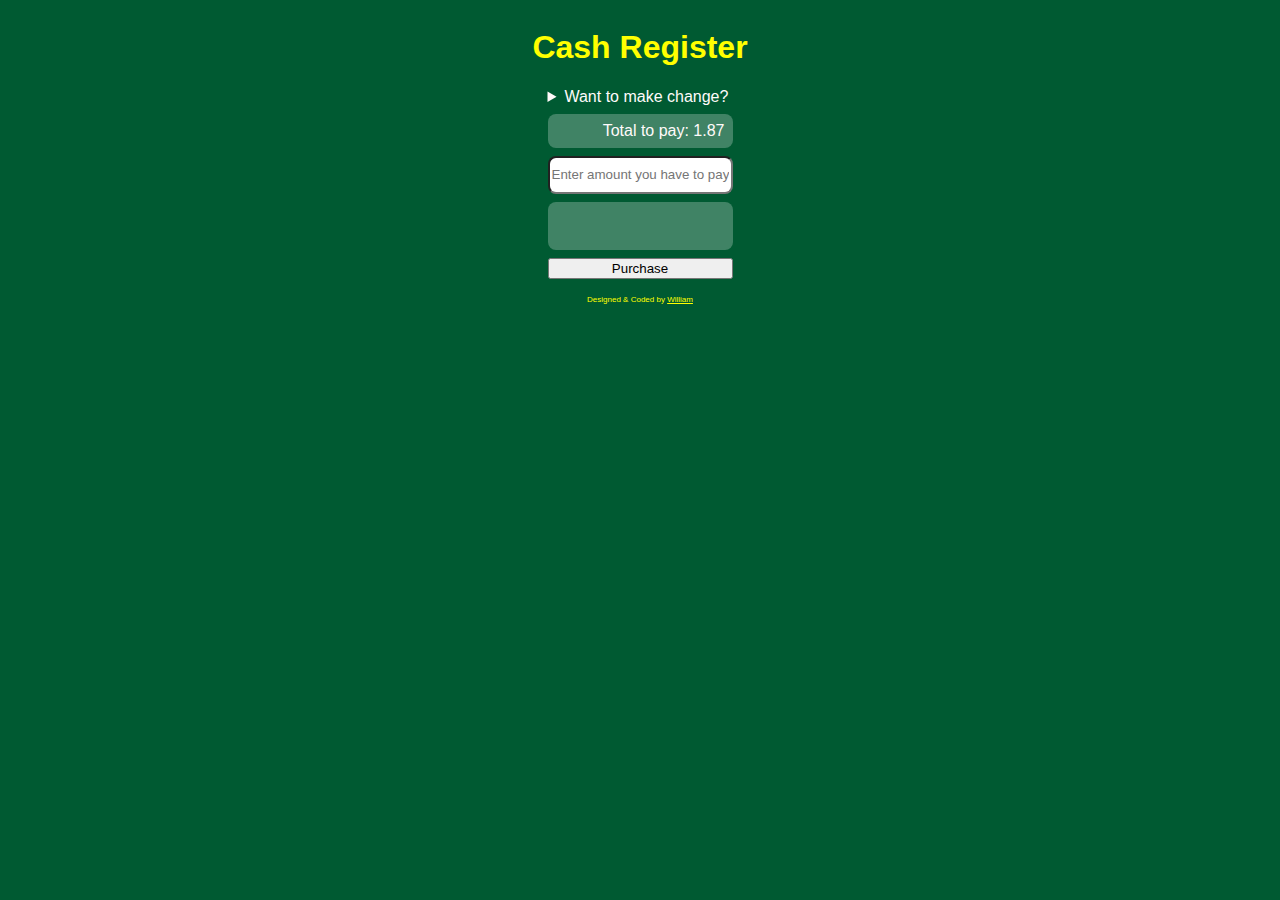
<file: fcc-JSADS-BETA-Cash-Register/index.html>
<!DOCTYPE html>
<html lang="en">
<head>
    <meta charset="UTF-8">
    <meta name="viewport" content="width=device-width, initial-scale=1.0">
    <link rel="stylesheet" href="./styles.css">
    <title>Cash Register</title>
</head>
<body>
    <header><h1>Cash Register</h1></header>
    <div id="register" >
        <details>
            <summary>Want to make change?</summary>
            You are at the till in the shop and time has come to pay.
            The till has a limited capacity and only accepts cash. Try 
            entering numeric values and see how much change you are due.
        </details>
        <div id="to-pay"></div>
        <input id="cash" type="text" placeholder="Enter amount you have to pay">
        <div id="change-due"></div>
        <button id="purchase-btn">Purchase</button>
        <div id="signature">
            <p>Designed & Coded by <a href="https://www.freecodecamp.org/wil-1-am" target="_blank"> William</a></p>
        </div>
    </div>
    <script src="./script.js"></script>
</body>
</html>
</file>
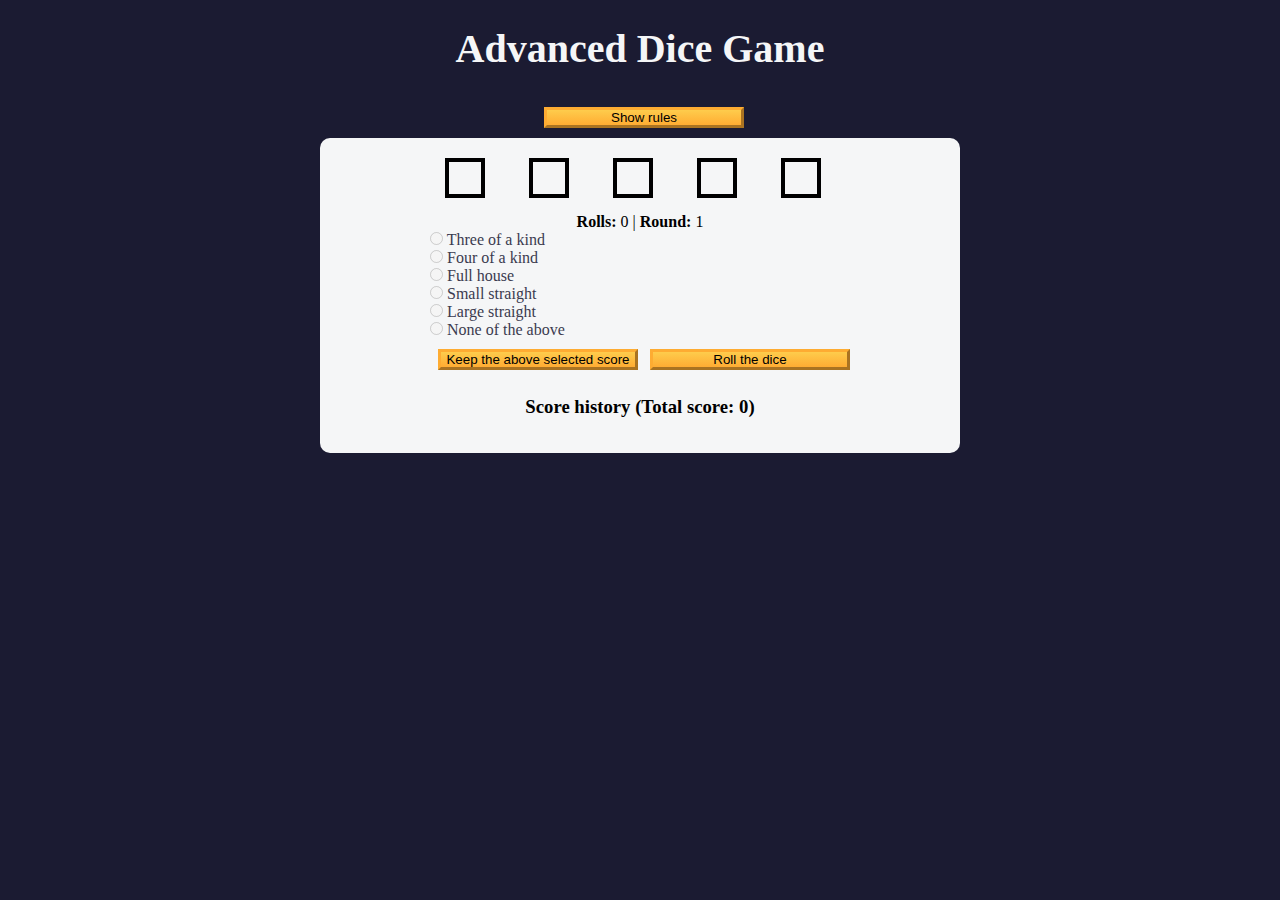
<file: fcc-JSADS-BETA-Dice-Game/index.html>
<!DOCTYPE html>
<html lang="en">

<head>
  <meta charset="utf-8" />
  <meta name="viewport" content="width=device-width, initial-scale=1.0" />
  <title>Advanced Dice Game</title>
  <link rel="stylesheet" href="styles.css" />
</head>

<body>
  <header>
    <h1>Advanced Dice Game</h1>
    <button class="btn" id="rules-btn" type="button">Show rules</button>
    <div class="rules-container">
      <h2>Rules</h2>
      <ul>
        <li>There are total of six rounds</li>
        <li>You can only roll the dice three times per round</li>
        <li>To start the game, roll the dice</li>
        <li>
          Then, choose from one of the selected scores or roll the dice again
        </li>
        <li>
          If you choose a selected score, then you will move to the next round
        </li>
        <li>
          If you decline to choose a selected score, then you can roll the
          dice again two more times
        </li>
      </ul>
      <h2 class="points">Points</h2>
      <ul>
        <li>Three of a kind: Sum of all five dice</li>
        <li>Four of a kind: Sum of all five dice</li>
        <li>Full house: Three of a kind and a pair - 25 points</li>
        <li>
          Small straight: Four of the dice have consecutive values - 30 points
        </li>
        <li>
          Large straight: All five dice have consecutive values - 40 points
        </li>
      </ul>
    </div>
  </header>

  <main>
    <form id="game">
      <div id="dice">
        <div class="die"></div>
        <div class="die"></div>
        <div class="die"></div>
        <div class="die"></div>
        <div class="die"></div>
      </div>

      <p class="rounds-text">
        <strong>Rolls:</strong> <span id="current-round-rolls">0</span> |
        <strong>Round:</strong> <span id="current-round">1</span>
      </p>

      <div id="score-options">
        <div>
          <input type="radio" name="score-options" id="three-of-a-kind" value="three-of-a-kind" disabled />
          <label for="three-of-a-kind">Three of a kind<span></span></label>
        </div>
        <div>
          <input type="radio" name="score-options" id="four-of-a-kind" value="four-of-a-kind" disabled />
          <label for="four-of-a-kind">Four of a kind<span></span></label>
        </div>
        <div>
          <input type="radio" name="score-options" id="full-house" value="full-house" disabled />
          <label for="full-house">Full house<span></span></label>
        </div>
        <div>
          <input type="radio" name="score-options" id="small-straight" value="small-straight" disabled />
          <label for="small-straight">Small straight<span></span></label>
        </div>
        <div>
          <input type="radio" name="score-options" id="large-straight" value="large-straight" disabled />
          <label for="large-straight">Large straight<span></span></label>
        </div>

        <div>
          <input type="radio" name="score-options" id="none" value="none" disabled />
          <label for="none">None of the above<span></span></label>
        </div>
      </div>

      <button class="btn" id="keep-score-btn" type="button">
        Keep the above selected score
      </button>
      <button class="btn" id="roll-dice-btn" type="button">
        Roll the dice
      </button>
    </form>

    <div id="scores">
      <h3>Score history (Total score: <span id="total-score">0</span>)</h3>
      <ol id="score-history"></ol>
    </div>
  </main>
  <script src="./script.js"></script>
</body>

</html>
</file>
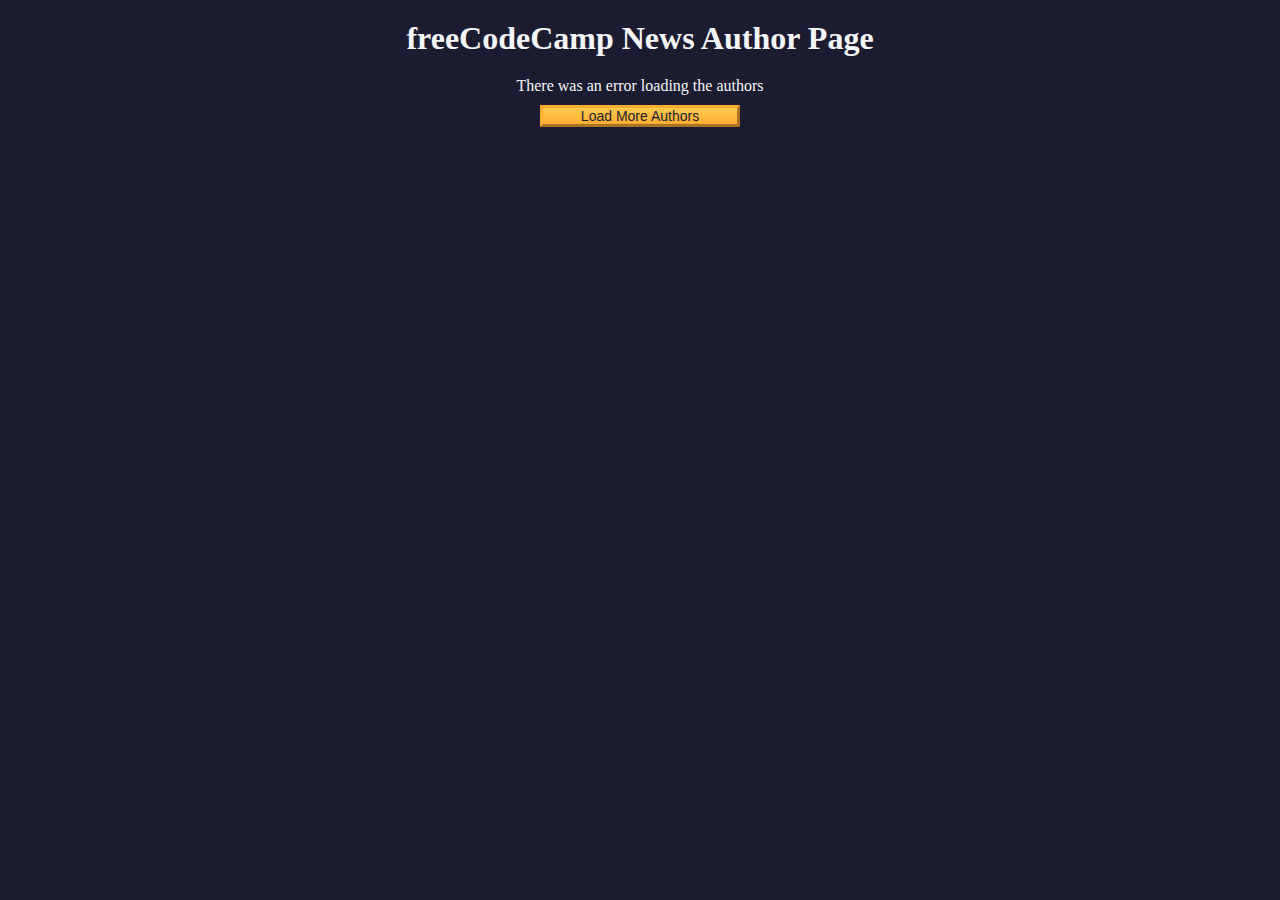
<file: fcc-JSADS-BETA-Fetch&Promises/index.html>
<!DOCTYPE html>
<html lang="en">
  <head>
    <meta charset="UTF-8" />
    <meta http-equiv="X-UA-Compatible" content="IE=edge" />
    <meta name="viewport" content="width=device-width, initial-scale=1.0" />
    <title>freeCodeCamp News Author Page</title>
    <link rel="stylesheet" href="./styles.css" />
  </head>
  <body>
    <h1 class="title">freeCodeCamp News Author Page</h1>

    <main>
      <div id="author-container"></div>
      <button class="btn" id="load-more-btn">Load More Authors</button>
    </main>

    <script src="./script.js"></script>
  </body>
</html>
</file>
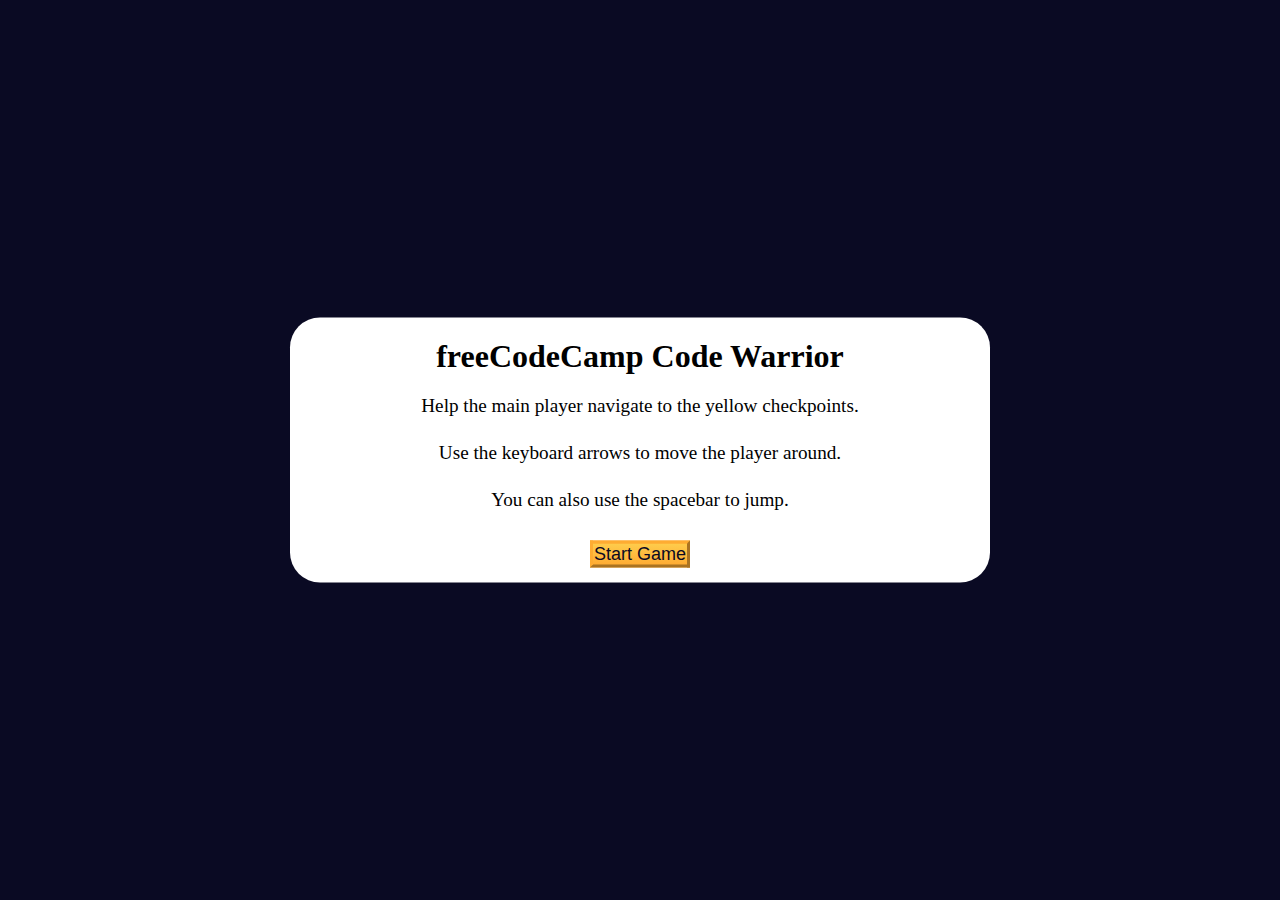
<file: fcc-JSADS-BETA-OOP-Platformer-Game/index.html>
<!DOCTYPE html>
<html lang="en">
  <head>
    <meta charset="UTF-8" />
    <meta http-equiv="X-UA-Compatible" content="IE=edge" />
    <meta name="viewport" content="width=device-width, initial-scale=1.0" />
    <title>Learn Intermediate OOP by Building a Platformer Game</title>
    <link rel="stylesheet" href="./styles.css" />
  </head>
  <body>
    <div class="start-screen">
      <h1 class="main-title">freeCodeCamp Code Warrior</h1>
      <p class="instructions">
        Help the main player navigate to the yellow checkpoints.
      </p>
      <p class="instructions">
        Use the keyboard arrows to move the player around.
      </p>
      <p class="instructions">You can also use the spacebar to jump.</p>

      <div class="btn-container">
        <button class="btn" id="start-btn">Start Game</button>
      </div>
    </div>

    <div class="checkpoint-screen">
      <h2>Congrats!</h2>
      <p>You reached the last checkpoint.</p>
    </div>

    <canvas id="canvas"></canvas>

    <script src="./script.js"></script>
  </body>
</html>
</file>
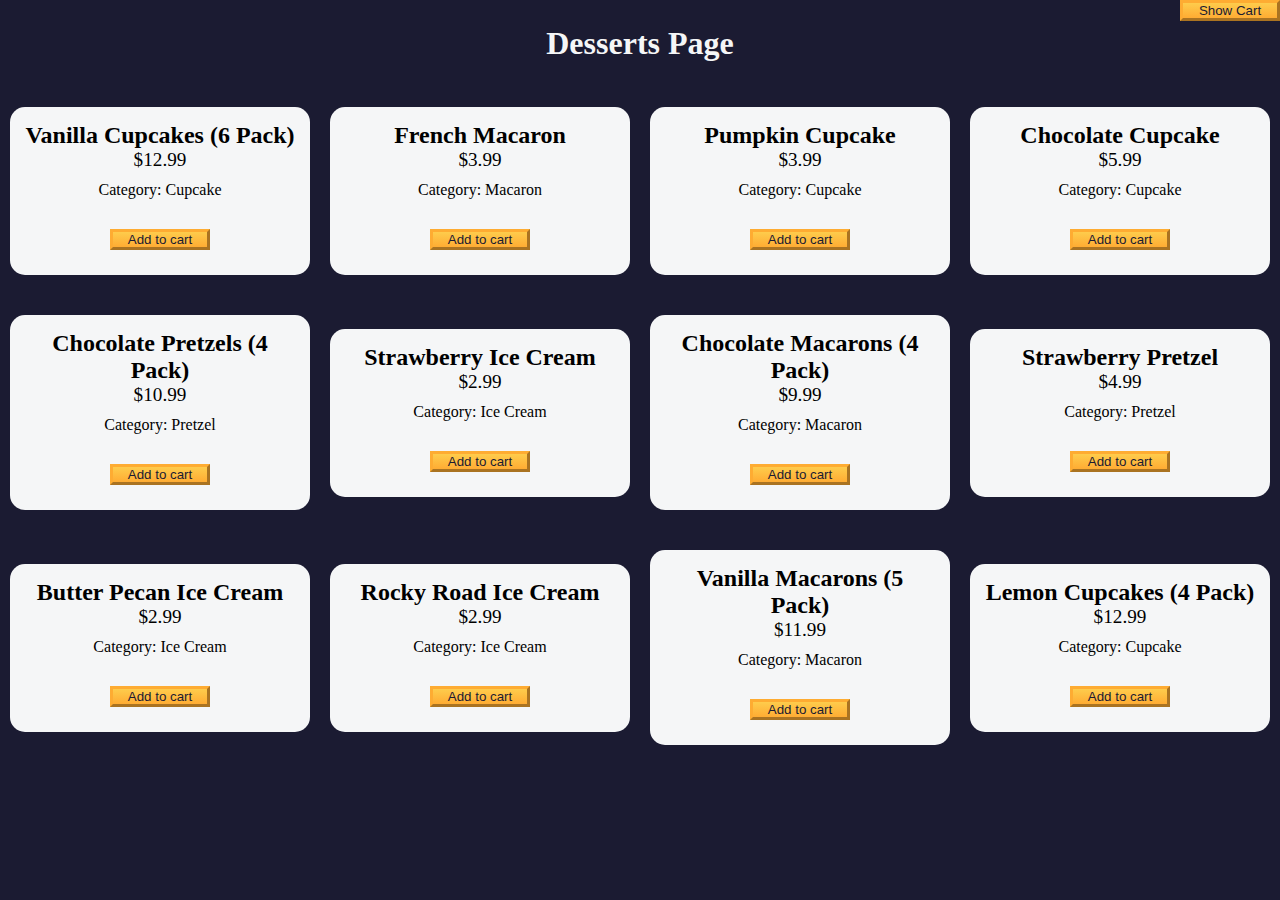
<file: fcc-JSADS-BETA-OOP-Shopping-Cart/index.html>
<!DOCTYPE html>
<html lang="en">
  <head>
    <meta charset="UTF-8" />
    <meta http-equiv="X-UA-Compatible" content="IE=edge" />
    <meta name="viewport" content="width=device-width, initial-scale=1.0" />
    <title>freeCodeCamp Shopping Cart</title>
    <link rel="stylesheet" href="./styles.css" />
  </head>
  <body>
    <header>
      <h1 class="title">Desserts Page</h1>
    </header>
    <main>
      <button id="cart-btn" type="button" class="btn">
        <span id="show-hide-cart">Show</span> Cart
      </button>
      <div id="cart-container">
        <button class="btn" id="clear-cart-btn">Clear Cart</button>
        <div id="products-container"></div>
        <p>Total number of items: <span id="total-items">0</span></p>
        <p>Subtotal: <span id="subtotal">$0</span></p>
        <p>Taxes: <span id="taxes">$0</span></p>
        <p>Total: <span id="total">$0</span></p>
      </div>
      <div id="dessert-card-container"></div>
    </main>
    <script src="./script.js"></script>
  </body>
</html>
</file>
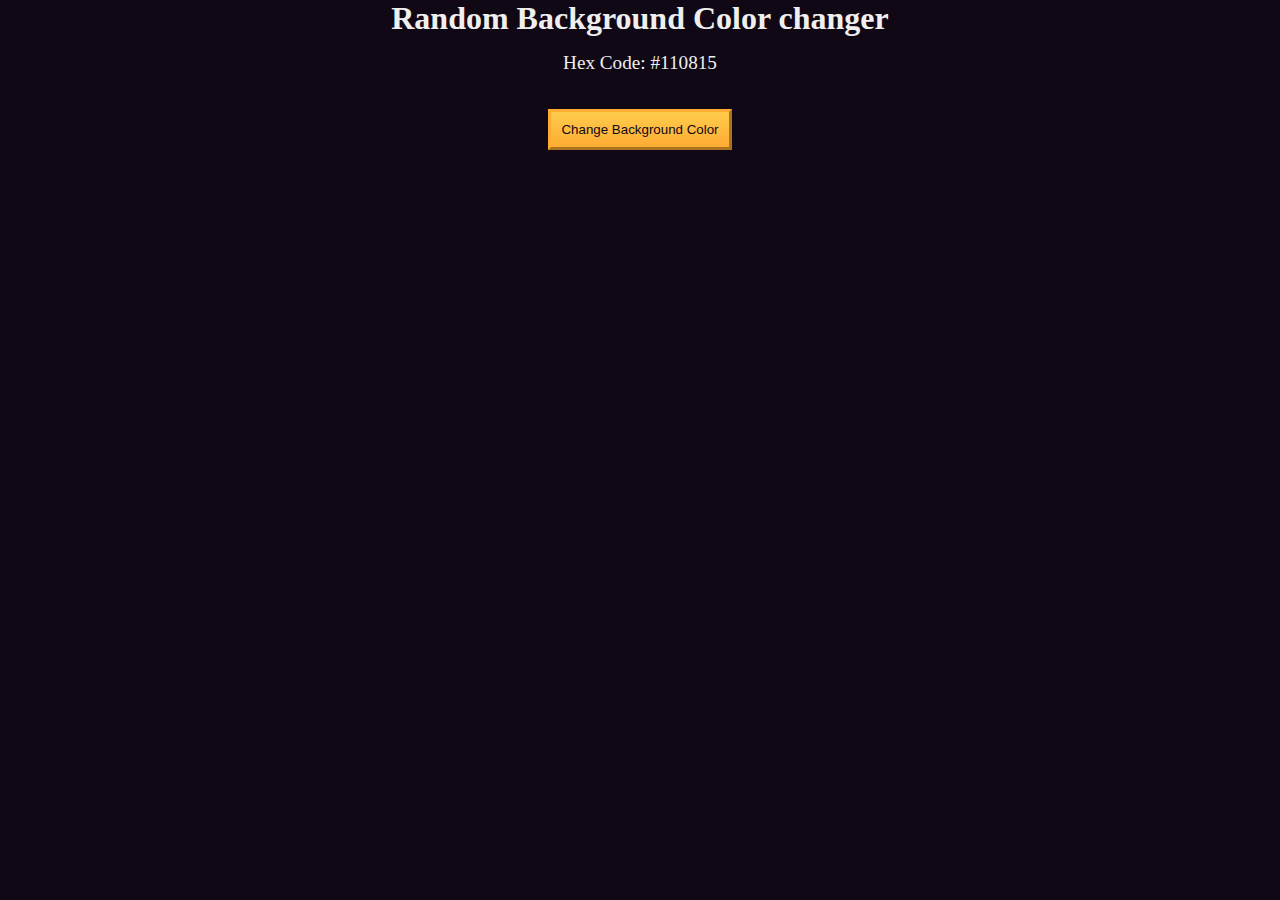
<file: fcc-JSADS-BETA-RandomBackgroundColourChanger/index.html>
<!DOCTYPE html>
<html lang="en">
  <head>
    <meta charset="UTF-8" />
    <meta name="viewport" content="width=device-width, initial-scale=1.0" />
    <title>Build a random background color changer</title>
    <link rel="stylesheet" href="./styles.css" />
  </head>
  <body>
    <h1>Random Background Color changer</h1>

    <main>
      <section class="bg-information-container">
        <p>Hex Code: <span id="bg-hex-code">#110815</span></p>
      </section>

      <button class="btn" id="btn">Change Background Color</button>
    </main>
    <script src="./script.js"></script>
  </body>
</html>
</file>
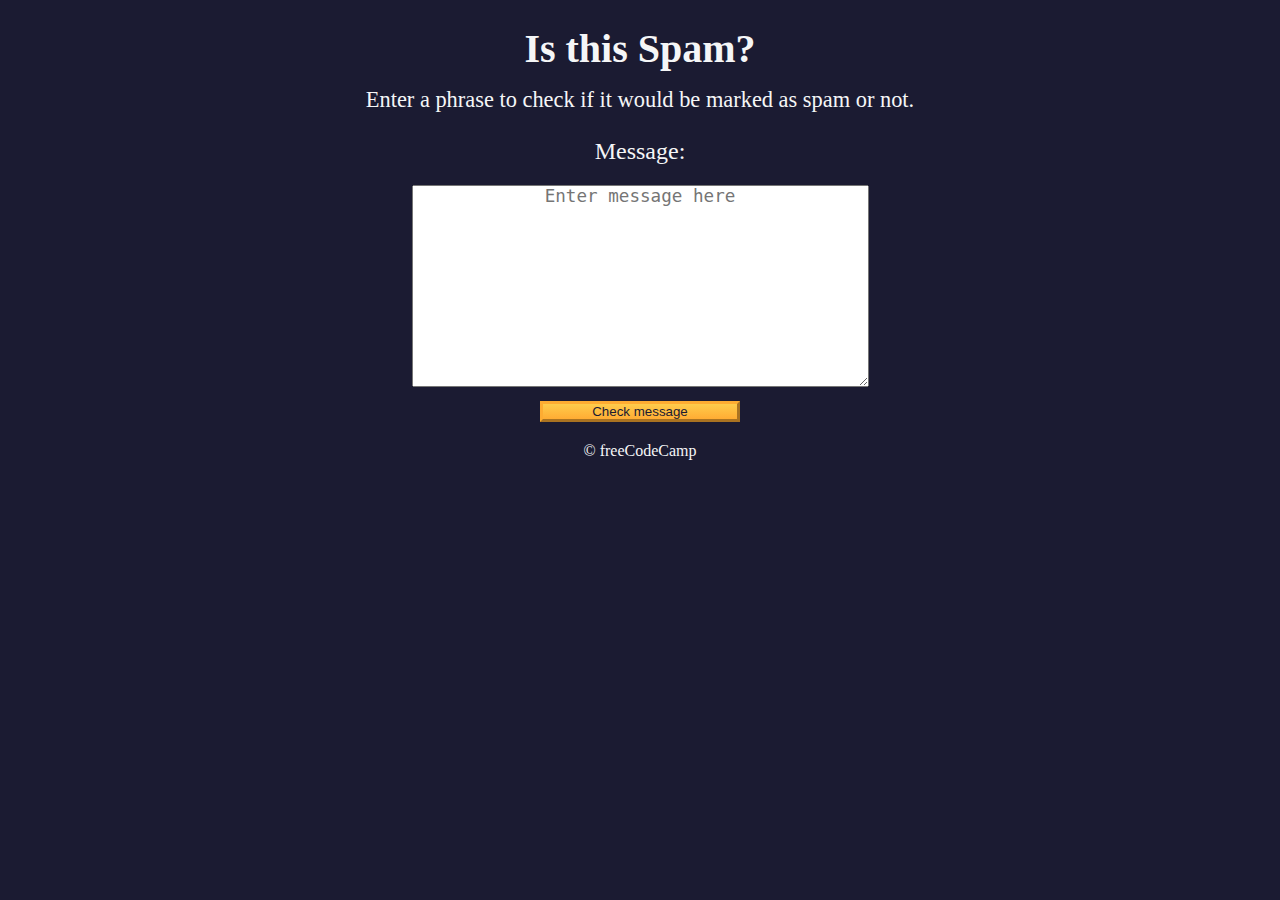
<file: fcc-JSADS-BETA-REGEX-Spam-Filter/index.html>
<!DOCTYPE html>
<html lang="en">
  <head>
    <meta charset="UTF-8" />
    <meta name="viewport" content="width=device-width" />
    <title>Learn Regular Expressions by Building a Spam Filter</title>
    <link rel="stylesheet" href="styles.css" />
  </head>

  <body>
    <header class="main-text">
      <h1 class="title">Is this Spam?</h1>
      <p class="description">
        Enter a phrase to check if it would be marked as spam or not.
      </p>
    </header>

    <main>
      <label class="message-label" for="message-input">Message: </label>
      <textarea
        placeholder="Enter message here"
        value=""
        type="text"
        name="message"
        id="message-input"
        rows="10"
        cols="40"
      ></textarea>
      <button class="btn" id="check-message-btn" type="button">
        Check message
      </button>
      <p id="result"></p>
    </main>

    <footer class="footer">&copy; freeCodeCamp</footer>
    <script src="./script.js"></script>
  </body>
</html>
</file>
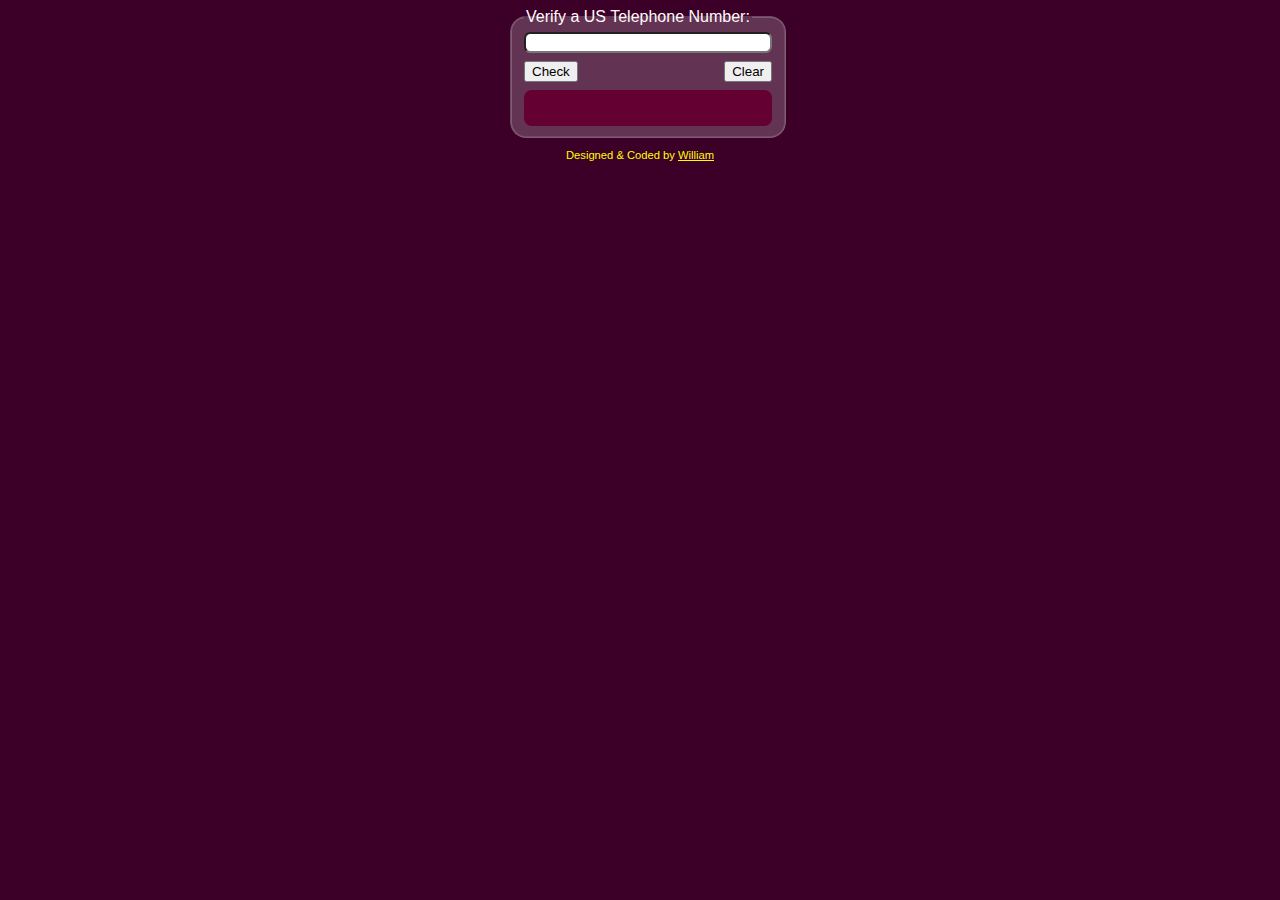
<file: fcc-JSADS-BETA-TelephoneNumberValidator/index.html>
<!DOCTYPE html>
<html lang="en">
<head>
    <meta charset="UTF-8">
    <meta name="viewport" content="width=device-width, initial-scale=1.0">
    <link rel="stylesheet" href="./styles.css">
    <title>Telephone Number Validator</title>
</head>
<body>
    <div id="phoneNumberApp">
        <fieldset>
            <legend>Verify a US Telephone Number:</legend>
            <input id="user-input">
            <div id="buttons">
                <button id="check-btn">Check</button>
                <button id="clear-btn">Clear</button>
            </div>
            <div id="results-div"></div>
        </fieldset>
    </div>
    <div id="signature">
        <p>Designed & Coded by <a href="https://www.freecodecamp.org/wil-1-am" target="_blank"> William</a></p>
    </div>
    <script src="./script.js"></script>
</body>
</html>
</file>
<file: fcc-JSADS-BETA-Cash-Register/styles.css>
* {
    font-family: sans-serif;
}

body {
    background-color: rgb(0, 90, 50);
    color: snow;
    display: flex;
    flex-direction: column;
    align-items: center;
}

h1, #signature, a {
    color: yellow;
}

#signature {
    font-size: 0.5rem;
    text-align: center;
}

input {
    height: 2rem;
    border-radius: 0.5rem;
}

#register {
    display: flex;
    flex-direction: column;
    gap: 0.5rem;
}

#to-pay {
    text-align: right;
}

#to-pay, #change-due {
    background-color: rgba(255,255,255,0.25);
    padding: 0.5rem;
    border-radius: 0.5rem;
}

#change-due {
    min-height: 2rem;
}
</file>
<file: fcc-JSADS-BETA-Dice-Game/styles.css>
*,
*::before,
*::after {
  box-sizing: border-box;
  margin: 0;
  padding: 0;
}

:root {
  --dark-grey: #1b1b32;
  --light-grey: #f5f6f7;
  --black: #000;
  --white: #fff;
  --grey: #3b3b4f;
  --golden-yellow: #fecc4c;
  --yellow: #ffcc4c;
  --gold: #feac32;
  --orange: #ffac33;
  --dark-orange: #f89808;
}

body {
  background-color: var(--dark-grey);
}

header {
  color: var(--light-grey);
  text-align: center;
}

h1 {
  font-size: 2.5rem;
  margin: 25px 0;
}

.rules-container {
  display: none;
  background-color: var(--light-grey);
  color: var(--black);
  width: 50%;
  margin: 20px auto;
  height: 300px;
  border-radius: 10px;
  overflow-y: scroll;
}

.rules-container ul {
  list-style-type: none;
}

.points {
  margin-top: 15px;
}

main {
  background-color: var(--light-grey);
  padding: 20px;
  display: grid;
  grid-template-columns: repeat(auto-fit, minmax(500px, 1fr));
  gap: 1rem;
  margin: auto;
  justify-items: center;
  width: 50%;
  border-radius: 10px;
}

#dice {
  display: flex;
  justify-content: space-around;
  margin-bottom: 15px;
}

.die {
  width: 40px;
  height: 40px;
  text-align: center;
  margin-right: 15px;
  border: 4px solid var(--black);
  padding: 10px;
}

.rounds-text {
  text-align: center;
}

input[type="radio"]:disabled + label {
  color: var(--grey);
}

#score-history {
  margin-top: 15px;
  text-align: center;
  list-style-position: inside;
}

.btn {
  cursor: pointer;
  width: 200px;
  margin: 10px 0 10px 0.5rem;
  color: var(--black);
  background-color: var(--gold);
  background-image: linear-gradient(var(--golden-yellow), var(--orange));
  border-color: var(--gold);
  border-width: 3px;
}

.btn:hover:enabled {
  background-image: linear-gradient(var(--yellow), var(--dark-orange));
}

@media (max-width: 992px) {
  main {
    width: 100%;
  }
}

@media (max-width: 500px) {
  .btn {
    width: 120px;
  }
}
</file>
<file: fcc-JSADS-BETA-Fetch&Promises/styles.css>
* {
    margin: 0;
    padding: 0;
    box-sizing: border-box;
  }
  
  :root {
    --main-bg-color: #1b1b32;
    --light-grey: #f5f6f7;
    --dark-purple: #5a01a7;
    --golden-yellow: #feac32;
  }
  
  body {
    background-color: var(--main-bg-color);
    text-align: center;
  }
  
  .title {
    color: var(--light-grey);
    margin: 20px 0;
  }
  
  #author-container {
    display: flex;
    flex-wrap: wrap;
    justify-content: center;
  }
  
  .user-card {
    border-radius: 15px;
    width: 300px;
    height: 350px;
    background-color: var(--light-grey);
    margin: 20px;
  }
  
  .user-img {
    width: 150px;
    height: 150px;
    object-fit: cover;
  }
  
  .purple-divider {
    background-color: var(--dark-purple);
    width: 100%;
    height: 15px;
  }
  
  .author-name {
    margin: 10px;
  }
  
  .bio {
    margin: 20px;
  }
  
  .error-msg {
    color: var(--light-grey);
  }
  
  .btn {
    cursor: pointer;
    width: 200px;
    margin: 10px;
    color: var(--main-bg-color);
    font-size: 14px;
    background-color: var(--golden-yellow);
    background-image: linear-gradient(#fecc4c, #ffac33);
    border-color: var(--golden-yellow);
    border-width: 3px;
  }
</file>
<file: fcc-JSADS-BETA-OOP-Platformer-Game/styles.css>
* {
    margin: 0;
    padding: 0;
    box-sizing: border-box;
  }
  
  :root {
    --main-bg-color: #0a0a23;
    --section-bg-color: #ffffff;
    --golden-yellow: #feac32;
  }
  
  body {
    background-color: var(--main-bg-color);
  }
  
  .start-screen {
    background-color: var(--section-bg-color);
    width: 100%;
    position: absolute;
    top: 50%;
    left: 50%;
    margin-right: -50%;
    transform: translate(-50%, -50%);
    border-radius: 30px;
    padding: 20px;
    padding-bottom: 5px;
  }
  
  .main-title {
    text-align: center;
  }
  
  .instructions {
    text-align: center;
    font-size: 1.2rem;
    margin: 15px;
    line-height: 2rem;
  }
  
  .btn {
    cursor: pointer;
    width: 100px;
    margin: 10px;
    color: #0a0a23;
    font-size: 18px;
    background-color: var(--golden-yellow);
    background-image: linear-gradient(#fecc4c, #ffac33);
    border-color: var(--golden-yellow);
    border-width: 3px;
  }
  
  .btn:hover {
    background-image: linear-gradient(#ffcc4c, #f89808);
  }
  
  .btn-container {
    display: flex;
    align-items: center;
    justify-content: center;
  }
  
  .checkpoint-screen {
    position: absolute;
    left: 0;
    right: 0;
    margin-left: auto;
    margin-right: auto;
    width: 100%;
    text-align: center;
    background-color: var(--section-bg-color);
    border-radius: 20px;
    padding: 10px;
    display: none;
  }
  
  #canvas {
    display: none;
  }
  
  @media (min-width: 768px) {
    .start-screen {
      width: 60%;
      max-width: 700px;
    }
  
    .checkpoint-screen {
      max-width: 300px;
    }
  }
</file>
<file: fcc-JSADS-BETA-OOP-Shopping-Cart/styles.css>
*,
*::before,
*::after {
  margin: 0;
  padding: 0;
  box-sizing: border-box;
}

:root {
  --dark-grey: #1b1b32;
  --light-grey: #f5f6f7;
  --black: #000;
  --white: #fff;
  --grey: #3b3b4f;
  --golden-yellow: #fecc4c;
  --yellow: #ffcc4c;
  --gold: #feac32;
  --orange: #ffac33;
  --dark-orange: #f89808;
}

body {
  background-color: var(--dark-grey);
}

.title {
  color: var(--light-grey);
  text-align: center;
  margin: 25px 0;
}

#dessert-card-container {
  display: flex;
  flex-direction: column;
  flex-wrap: wrap;
  align-items: center;
}

.dessert-card {
  background-color: var(--light-grey);
  padding: 15px;
  text-align: center;
  border-radius: 15px;
  margin: 20px 10px;
}

.dessert-price {
  font-size: 1.2rem;
}

.btn {
  display: block;
  cursor: pointer;
  width: 100px;
  color: var(--dark-grey);
  background-color: var(--gold);
  background-image: linear-gradient(var(--golden-yellow), var(--orange));
  border-color: var(--gold);
  border-width: 3px;
}

.btn:hover {
  background-image: linear-gradient(var(--yellow), var(--dark-orange));
}

#cart-btn {
  position: absolute;
  top: 0;
  right: 0;
}

.add-to-cart-btn {
  margin: 30px auto 10px;
}

#cart-container {
  display: none;
  position: absolute;
  top: 60px;
  right: 0;
  background-color: var(--light-grey);
  width: 200px;
  height: 400px;
  border: 8px double var(--black);
  border-radius: 15px;
  text-align: center;
  font-size: 1.2rem;
  overflow-y: scroll;
}

.product {
  margin: 25px 0;
}

.product-count {
  display: inline-block;
  margin-right: 10px;
}

.product-category {
  margin: 10px 0;
}

@media (min-width: 768px) {
  #dessert-card-container {
    flex-direction: row;
  }

  .dessert-card {
    flex: 1 0 21%;
  }

  #cart-container {
    width: 300px;
  }
}
</file>
<file: fcc-JSADS-BETA-RandomBackgroundColourChanger/styles.css>
*,
*::before,
*::after {
  margin: 0;
  padding: 0;
  box-sizing: border-box;
}

:root {
  --yellow: #f1be32;
  --golden-yellow: #feac32;
  --dark-purple: #110815;
  --light-grey: #efefef;
}

body {
  background-color: var(--dark-purple);
  color: var(--light-grey);
  text-align: center;
}

.bg-information-container {
  margin: 15px 0 25px;
  font-size: 1.2rem;
}

.btn {
  cursor: pointer;
  padding: 10px;
  margin: 10px;
  color: var(--dark-purple);
  background-color: var(--golden-yellow);
  background-image: linear-gradient(#fecc4c, #ffac33);
  border-color: var(--golden-yellow);
  border-width: 3px;
}

.btn:hover {
  background-image: linear-gradient(#ffcc4c, #f89808);
}
</file>
<file: fcc-JSADS-BETA-REGEX-Spam-Filter/styles.css>
*,
*::before,
*::after {
  box-sizing: border-box;
  margin: 0;
  padding: 0;
}

:root {
  --dark-grey: #1b1b32;
  --light-grey: #f5f6f7;
  --golden-yellow: #fecc4c;
  --yellow: #ffcc4c;
  --gold: #feac32;
  --orange: #ffac33;
  --dark-orange: #f89808;
}

body {
  background-color: var(--dark-grey);
  color: var(--light-grey);
}

body,
#message-input:placeholder-shown {
  text-align: center;
}

textarea {
  max-width: 90%;
}

.main-text {
  margin: 25px 0;
}

.title {
  font-size: 2.5rem;
}

.description {
  margin-top: 15px;
  font-size: 1.4rem;
}

.message-label {
  display: block;
  margin-bottom: 20px;
  font-size: 1.5rem;
}

#message-input:placeholder-shown,
textarea {
  font-size: 1.1rem;
}

.btn {
  display: block;
  cursor: pointer;
  width: 200px;
  margin: 10px auto;
  color: var(--dark-grey);
  background-color: var(--gold);
  background-image: linear-gradient(var(--golden-yellow), var(--orange));
  border-color: var(--gold);
  border-width: 3px;
}

.btn:hover {
  background-image: linear-gradient(var(--yellow), var(--dark-orange));
}

#result {
  font-size: 2rem;
  margin: 20px 0;
}

.footer {
  margin-top: 10px;
}
</file>
<file: fcc-JSADS-BETA-TelephoneNumberValidator/styles.css>
* {
    font-family: sans-serif;
}

body {
    background-color: rgb(60, 0, 40);
    color: snow;
}

input {
    width: 15rem;
    border-radius: 0.4rem;
}

fieldset {
    border-radius: 1rem;
    border-color: rgba(255, 255, 255, 0.2);
    background-color: rgba(255, 255, 255, 0.2);
}

#buttons {
    display: flex;
    justify-content: space-between;
    padding: 0.5rem 0;
}

#phoneNumberApp {
    display: flex;
    flex-direction: column;
    align-items: center;
    width: 100vw;
}

#results-div {
    padding: 0.5rem;
    border-radius: 0.5rem;
    height: 1.25rem;
    text-align: center;
    background-color: rgb(100, 0, 50);
}

#signature, a {
    color: yellow;
    text-align: center;
    font-size: 0.7rem;
}
</file>
